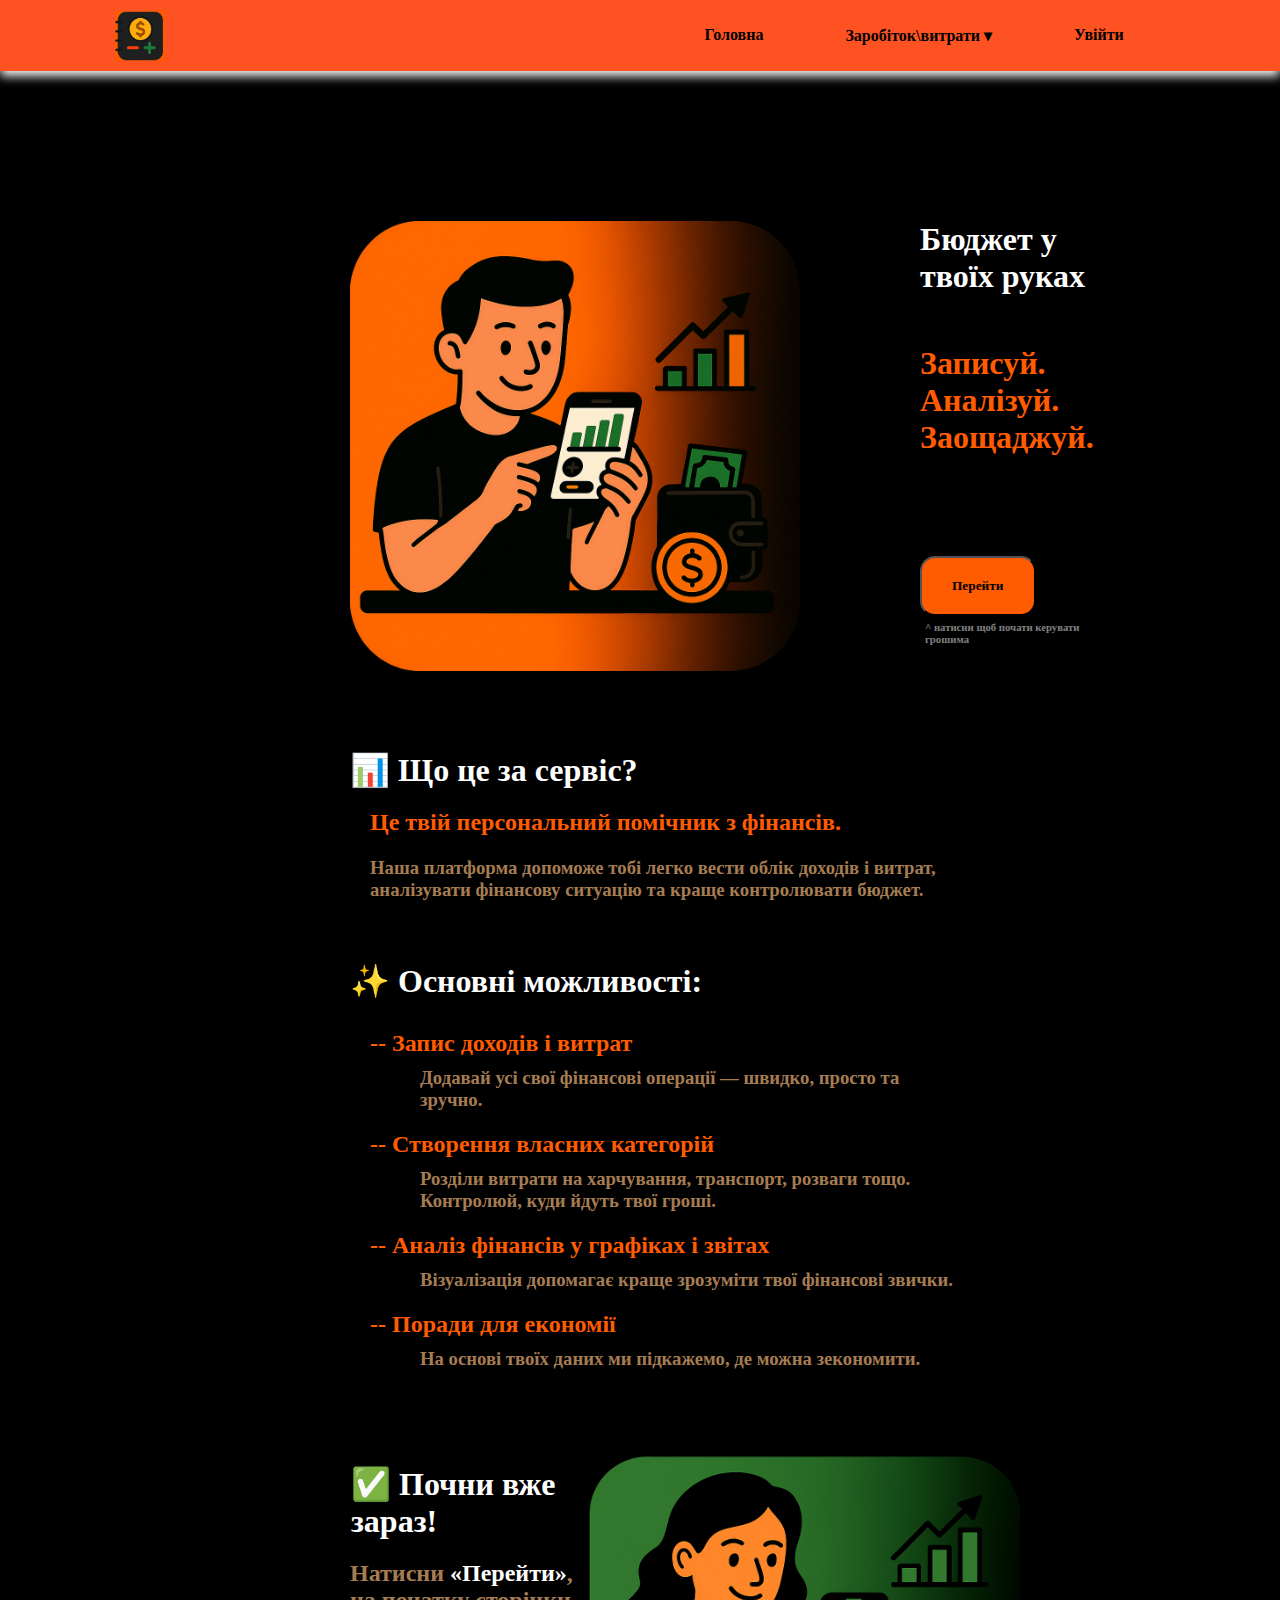
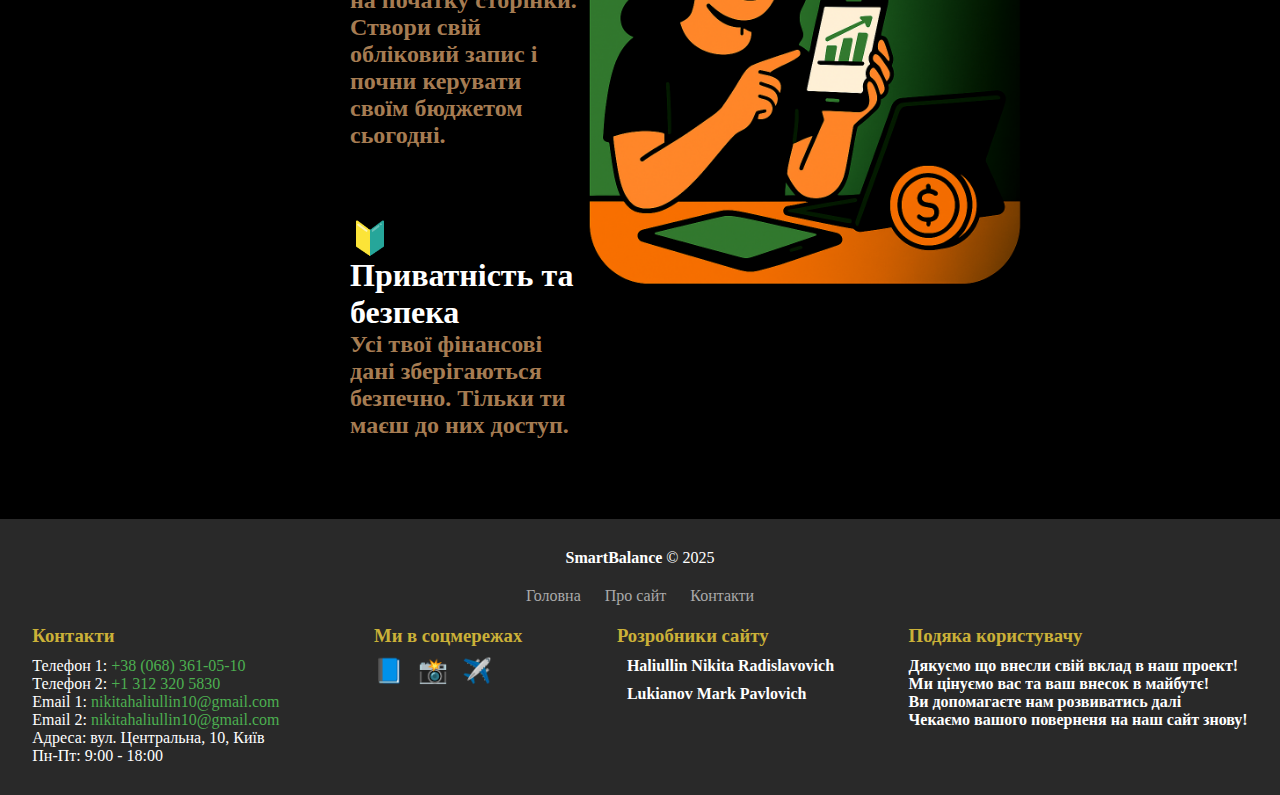
<file: index.html>
<html>
    <head>
        <title>SmartBalance</title>
        <link rel="stylesheet" href="styles.css">

        <!-- Google Tag Manager -->
        <script>(function(w,d,s,l,i){w[l]=w[l]||[];w[l].push({'gtm.start':
        new Date().getTime(),event:'gtm.js'});var f=d.getElementsByTagName(s)[0],
        j=d.createElement(s),dl=l!='dataLayer'?'&l='+l:'';j.async=true;j.src=
        'https://www.googletagmanager.com/gtm.js?id='+i+dl;f.parentNode.insertBefore(j,f);
        })(window,document,'script','dataLayer','GTM-N7QSLFXV');</script>
        <!-- End Google Tag Manager -->
    </head> 
    <body style= "background-color: black;">
        <!-- Google Tag Manager (noscript) -->
        <noscript><iframe src="https://www.googletagmanager.com/ns.html?id=GTM-N7QSLFXV"
        height="0" width="0" style="display:none;visibility:hidden"></iframe></noscript>
        <!-- End Google Tag Manager (noscript) -->

        <style>
            main {
                margin-left: 350px;
                margin-right: 250px;
                margin-top: 150px;
            }
        </style>
        <header>
            <a href = "#" class = "logo"><img width="50px" height="50px" src = "image/photo_2025-05-31_21-30-19.jpg"></a>

            <nav>
                <ul>
                    <li><a href="#">Головна</a></li>
                    <li><a href="earn-cost.html">Заробіток\витрати &blacktriangledown;</a></li>
                    <li><a href="authorization.html">Увійти</a></li>
                   <!-- <li><img style="position: absolute; margin-top: -15px;" src="image/noname.png" width="60px" height="60px"></li> -->
                </ul>
            </nav>
        </header>
        <main>
            <div style ="display: flex; margin-bottom: 80px">
                <div style="margin-right: 120px">
                    <img class="image" width="450px" height="450px" src="image/man.png">
                </div>
                <div>
                    <div style="margin-bottom: 100px">
                        <h1 style = "margin-bottom: 50px;">Бюджет у твоїх руках</h1>
                        <h1 style="color: #FF5B00">Записуй. Аналізуй. Заощаджуй.</h1>
                    </div>
                    <div>
                        <a href="earn-cost.html"><button id="to-go" style="cursor: pointer;">Перейти</button></a>
                        <h6 style="color: gray; padding: 5px">^ натисни щоб почати керувати грошима</h6>
                    </div>
                </div>
            </div>
            <div style="margin-bottom: 60px;">
                <h1>📊 Що це за сервіс?</h1>
                <h2 style="color: #FF5B00; padding: 20px">Це твій персональний помічник з фінансів.</h2>
                <h3 style="color: #A67C52; padding: 1px 20px">Наша платформа допоможе тобі легко вести облік доходів і витрат,
                                                                аналізувати фінансову ситуацію та краще контролювати бюджет.</h3>
            </div>
            <div>
                <h1 style="margin-bottom: 25px">✨ Основні можливості:</h1>

                <h2 style="padding: 5px 20px; color: #FF5B00">-- Запис доходів і витрат</h2>
                <h3 style="padding: 5px 70px; color: #A67C52">Додавай усі свої фінансові операції — швидко, просто та зручно.</h3>

                <h2 style="padding: 5px 20px; color: #FF5B00">-- Створення власних категорій</h2>
                <h3 style="padding: 5px 70px; color: #A67C52">Розділи витрати на харчування, транспорт, розваги тощо. Контролюй, куди йдуть твої гроші.</h3>

                <h2 style="padding: 5px 20px; color: #FF5B00">-- Аналіз фінансів у графіках і звітах</h2>
                <h3 style="padding: 5px 70px; color: #A67C52">Візуалізація допомагає краще зрозуміти твої фінансові звички.</h3>

                <h2 style="padding: 5px 20px; color: #FF5B00">-- Поради для економії</h2>
                <h3 style="padding: 5px 70px; color: #A67C52">На основі твоїх даних ми підкажемо, де можна зекономити.</h3>
            </div>
            <div style = "display: flex; justify-content: space-around; margin-top: 70px; margin-bottom: 80px;">
                <div>
                    <div style="margin-bottom: 70px">
                        <h1 style="padding: 20px 1px">✅ Почни вже зараз!</h1>
                        <h2 style="color:#A67C52">Натисни <span style="color: white; cursor: pointer;" onclick="window.scrollTo({ top: 0, behavior: 'smooth' })">«Перейти»</span>, на початку сторінки.</h2>
                        <h2 style="color:#A67C52">Створи свій обліковий запис і почни керувати своїм бюджетом сьогодні.</h2>
                    </div>
                    <div>
                        <h1>🔰 Приватність та безпека</h1>
                        <h2 style="color:#A67C52">Усі твої фінансові дані зберігаються безпечно. Тільки ти маєш до них доступ.</h2>
                    </div>
                </div>
                <div>
                    <img class="image_2" width="450px" height="450px" src="image/woman.png">
                </div>
            </div>
        </main>
        <footer style="background: #292929; color: white; padding: 30px 0;">
            <div style="margin-bottom: 10px; text-align: center;">
              <strong>SmartBalance</strong> © 2025
            </div>
            <div style="text-align: center; margin: 20px">
              <a href="#" style="color: #aaa; margin: 0 10px;">Головна</a>
              <a href="#" style="color: #aaa; margin: 0 10px;">Про сайт</a>
              <a href="#" style="color: #aaa; margin: 0 10px;">Контакти</a>
            </div>
            <div style="max-width: 1600px; margin: auto; display: flex; justify-content: start; justify-content: space-around;">
              
              <div>
                <h3>Контакти</h3>
                <p>Телефон 1: <a href="tel:+380123456789" style="color: #4CAF50;">+38 (068) 361-05-10</a></p>
                <p>Телефон 2: <a href="tel:+380123456789" style="color: #4CAF50;">+1 312 320 5830</a></p>
                <p>Email 1: <a href="mailto:info@example.com" style="color: #4CAF50;">nikitahaliullin10@gmail.com</a></p>
                <p>Email 2: <a href="mailto:info@example.com" style="color: #4CAF50;">nikitahaliullin10@gmail.com</a></p>
                <p>Адреса: вул. Центральна, 10, Київ</p>
                <p>Пн-Пт: 9:00 - 18:00</p>
              </div>
              
              <div style="margin-left: 30px">
                <h3>Ми в соцмережах</h3>
                <a href="#" style="color: white; margin-right: 10px; font-size: 24px;">📘</a>
                <a href="#" style="color: white; margin-right: 10px; font-size: 24px;">📸</a>
                <a href="#" style="color: white; font-size: 24px;">✈️</a>
              </div>

              <div style="margin-left: 30px">
                <h3>Розробники сайту</h3>
                <h4 style="margin: 10px">Haliullin Nikita Radislavovich</h4>
                <h4 style="margin: 10px">Lukianov Mark Pavlovich</h4>
              </div>

              <div>
                <h3>Подяка користувачу</h3>
                <h4>Дякуємо що внесли свій вклад в наш проект!</h4>
                <h4>Ми цінуємо вас та ваш внесок в майбутє!</h4>
                <h4>Ви допомагаєте нам розвиватись далі</h4>
                <h4>Чекаємо вашого поверненя на наш сайт знову!</h4>
                
              </div>
            </div>
        </footer>
    </body>
</html>
</file>
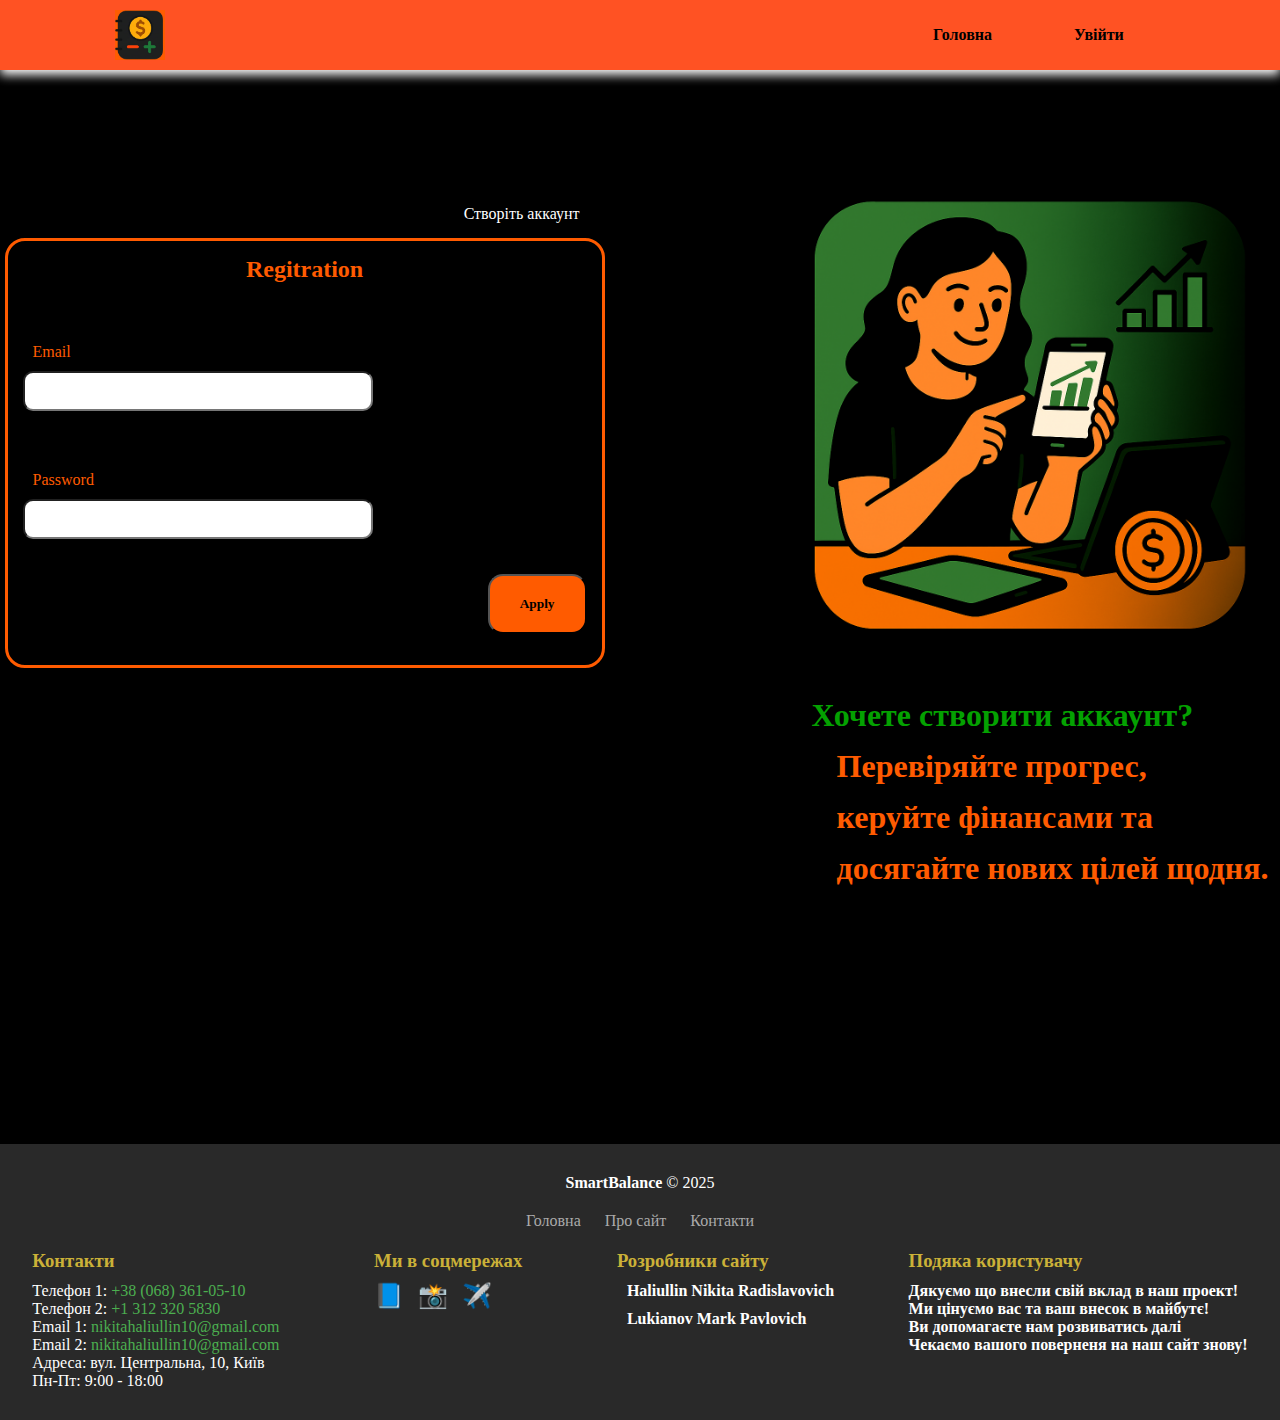
<file: 1_regitration.html>
<html>
    <head>
        <title>SmartBalance</title>
        <link rel="stylesheet" href="styles.css">

        <!-- Google tag (gtag.js) -->
        <script async src="https://www.googletagmanager.com/gtag/js?id=G-J63SQQ32R2"></script>
        <script>
        window.dataLayer = window.dataLayer || [];
        function gtag(){dataLayer.push(arguments);}
        gtag('js', new Date());

        gtag('config', 'G-J63SQQ32R2');
        </script>
    </head>
    <body>    
        <header>
            <a href="1_main.html" class="logo"><img width="50px" height="50px" src="image/photo_2025-05-31_21-30-19.jpg"></a>
            <nav>
                <ul>
                    <li><a href="1_main.html">Головна</a></li>
                    <li><a href="authorization.html">Увійти</a></li>
                </ul>
            </nav>
        </header>
        
        <main style="display: flex; margin-top: 120px; justify-content: center;">
            <div style="display: flex; justify-content: space-between;">
                <div style="display: flex; flex-direction: column; text-align: center; align-items: end;">
                    <div style="padding: 15px;">
                        <label id="chenge_text_2" style="margin-right: 200px; color: white">Створіть аккаунт</label>
                    </div>
                    <div id="registration_ak">
                        <h2 style="color: #FF5B00; margin-bottom: 20px; padding: 15px">Regitration</h2>
                        <div style="display: flex; padding: 15px; flex-direction: column; text-align: start;">
                            <label>Email</label>
                            <input type="text" id="email" required>
                        </div>
                        <div style="display: flex; padding: 15px; flex-direction: column; text-align: start;">
                            <label>Password</label>
                            <input type="password" id="password" required>
                        </div>
                        <div style="display: flex; justify-content: end; padding-right: 15px">
                            <button id="apply">Apply</button>
                        </div>
                    </div>
                </div>
                <div>
                    <div>
                        <img class="image" width="450px" height="450px" src="image/woman.png">
                    </div>
                    <div>
                        <h1 id="text" style="color: #04a101; margin-top: 50px">Хочете створити аккаунт?</h1> 
                        <h1 id="text" style="margin-left: 25px; color: #FF5B00">Перевіряйте прогрес,</h1>
                        <h1 id="text" style="margin-left: 25px; color: #FF5B00">керуйте фінансами та</h1> 
                        <h1 id="text" style="margin-left: 25px; color: #FF5B00">досягайте нових цілей щодня.</h1>
                    </div>
                </div>
            </div>
        </main>
        <footer style="background: #292929; color: white; padding: 30px 0; margin-top: 250px">
            <div style="margin-bottom: 10px; text-align: center;">
              <strong>SmartBalance</strong> © 2025
            </div>
            <div style="text-align: center; margin: 20px">
              <a href="#" style="color: #aaa; margin: 0 10px;">Головна</a>
              <a href="#" style="color: #aaa; margin: 0 10px;">Про сайт</a>
              <a href="#" style="color: #aaa; margin: 0 10px;">Контакти</a>
            </div>
            <div style="max-width: 1600px; margin: auto; display: flex; justify-content: start; justify-content: space-around;">
              
              <div>
                <h3>Контакти</h3>
                <p>Телефон 1: <a href="tel:+380123456789" style="color: #4CAF50;">+38 (068) 361-05-10</a></p>
                <p>Телефон 2: <a href="tel:+380123456789" style="color: #4CAF50;">+1 312 320 5830</a></p>
                <p>Email 1: <a href="mailto:info@example.com" style="color: #4CAF50;">nikitahaliullin10@gmail.com</a></p>
                <p>Email 2: <a href="mailto:info@example.com" style="color: #4CAF50;">nikitahaliullin10@gmail.com</a></p>
                <p>Адреса: вул. Центральна, 10, Київ</p>
                <p>Пн-Пт: 9:00 - 18:00</p>
              </div>
              
              <div style="margin-left: 30px">
                <h3>Ми в соцмережах</h3>
                <a href="#" style="color: white; margin-right: 10px; font-size: 24px;">📘</a>
                <a href="#" style="color: white; margin-right: 10px; font-size: 24px;">📸</a>
                <a href="#" style="color: white; font-size: 24px;">✈️</a>
              </div>

              <div style="margin-left: 30px">
                <h3>Розробники сайту</h3>
                <h4 style="margin: 10px">Haliullin Nikita Radislavovich</h4>
                <h4 style="margin: 10px">Lukianov Mark Pavlovich</h4>
              </div>

              <div>
                <h3>Подяка користувачу</h3>
                <h4>Дякуємо що внесли свій вклад в наш проект!</h4>
                <h4>Ми цінуємо вас та ваш внесок в майбутє!</h4>
                <h4>Ви допомагаєте нам розвиватись далі</h4>
                <h4>Чекаємо вашого поверненя на наш сайт знову!</h4>
                
              </div>
            </div>
        </footer>
        <script src="m_refistration.js"></script>
    </body>
</html>
</file>
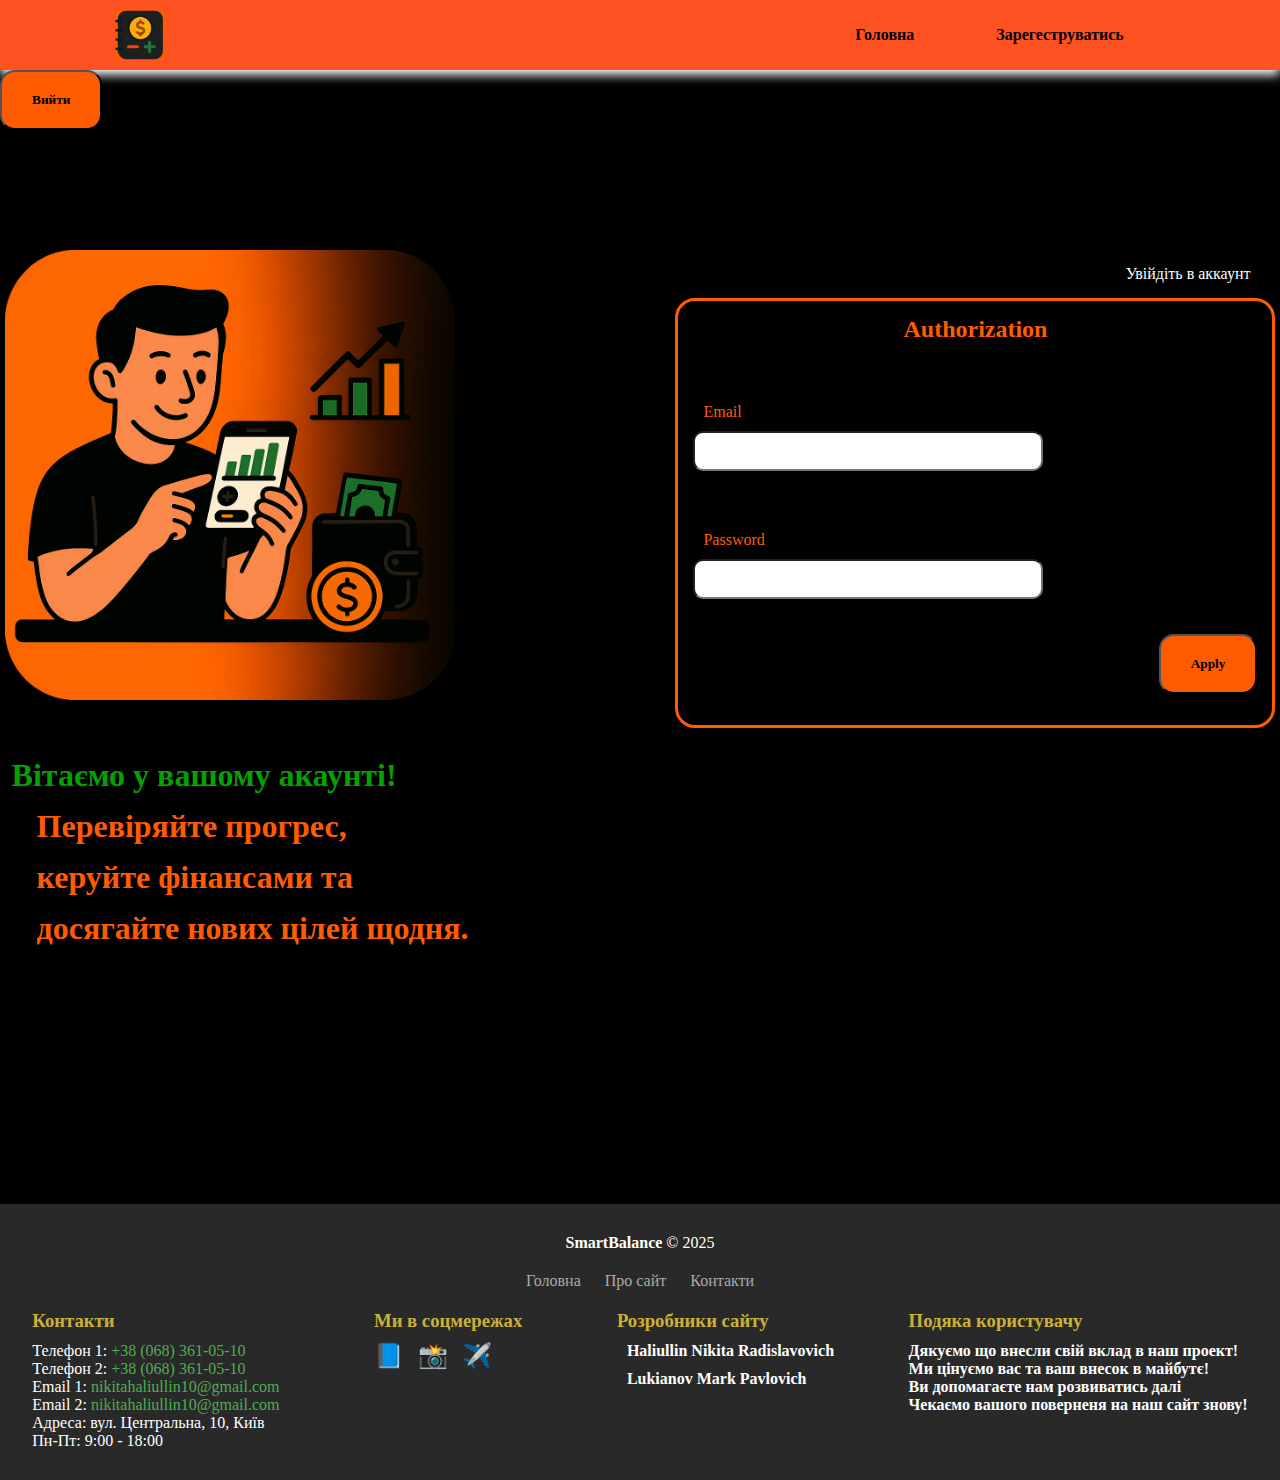
<file: authorization.html>
<html>
    <head>
        <title>SmartBalance</title>
        <link rel="stylesheet" href="styles.css">
    </head>
    <body>
        <header>
            <a href="#" class="logo"><img width="50px" height="50px" src="image/photo_2025-05-31_21-30-19.jpg"></a>
            <nav>
                <ul>
                    <li><a href="1_main.html">Головна</a></li>
                    <li><a href="#">Зарегеструватись</a></li>
                </ul>
            </nav>
        </header>
        
        <button id="quit">Вийти</button>
        
        <main style="display: flex; margin-top: 120px; justify-content: center;">
            <div style="display: flex; justify-content: space-between;">
                <div>
                    <div>
                        <img class="image" width="450px" height="450px" src="image/man.png">
                    </div>
                    <div>
                        <h1 id="text" style="color: #04a101; margin-top: 50px">Вітаємо у вашому акаунті!</h1> 
                        <h1 id="text" style="margin-left: 25px; color: #FF5B00">Перевіряйте прогрес,</h1>
                        <h1 id="text" style="margin-left: 25px; color: #FF5B00">керуйте фінансами та</h1> 
                        <h1 id="text" style="margin-left: 25px; color: #FF5B00">досягайте нових цілей щодня.</h1>
                    </div>
                </div>
                <div style="display: flex; flex-direction: column; text-align: center; align-items: end;">
                    <div style="margin-left: 200px; padding: 15px;">
                        <label id="chenge_text" style="color: white">Увійдіть в аккаунт</label>
                    </div>
                    <div id="authorization">
                        <h2 style="color: #FF5B00; margin-bottom: 20px; padding: 15px">Authorization</h2>
                        <div style="display: flex; padding: 15px; flex-direction: column; text-align: start;">
                            <label>Email</label>
                            <input type="text" id="email" required>
                        </div>
                        <div style="display: flex; padding: 15px; flex-direction: column; text-align: start;">
                            <label>Password</label>
                            <input type="password" id="password" required>
                        </div>
                        <div style="display: flex; justify-content: end; padding-right: 15px">
                            <button id="apply">Apply</button>
                        </div>
                    </div>
                </div>
            </div>
        </main>
        <footer style="background: #292929; color: white; padding: 30px 0; margin-top: 250px">
            <div style="margin-bottom: 10px; text-align: center;">
              <strong>SmartBalance</strong> © 2025
            </div>
            <div style="text-align: center; margin: 20px">
              <a href="#" style="color: #aaa; margin: 0 10px;">Головна</a>
              <a href="#" style="color: #aaa; margin: 0 10px;">Про сайт</a>
              <a href="#" style="color: #aaa; margin: 0 10px;">Контакти</a>
            </div>
            <div style="max-width: 1600px; margin: auto; display: flex; justify-content: start; justify-content: space-around;">
              
              <div>
                <h3>Контакти</h3>
                <p>Телефон 1: <a href="tel:+380123456789" style="color: #4CAF50;">+38 (068) 361-05-10</a></p>
                <p>Телефон 2: <a href="tel:+380123456789" style="color: #4CAF50;">+38 (068) 361-05-10</a></p>
                <p>Email 1: <a href="mailto:info@example.com" style="color: #4CAF50;">nikitahaliullin10@gmail.com</a></p>
                <p>Email 2: <a href="mailto:info@example.com" style="color: #4CAF50;">nikitahaliullin10@gmail.com</a></p>
                <p>Адреса: вул. Центральна, 10, Київ</p>
                <p>Пн-Пт: 9:00 - 18:00</p>
              </div>
              
              <div style="margin-left: 30px">
                <h3>Ми в соцмережах</h3>
                <a href="#" style="color: white; margin-right: 10px; font-size: 24px;">📘</a>
                <a href="#" style="color: white; margin-right: 10px; font-size: 24px;">📸</a>
                <a href="#" style="color: white; font-size: 24px;">✈️</a>
              </div>

              <div style="margin-left: 30px">
                <h3>Розробники сайту</h3>
                <h4 style="margin: 10px">Haliullin Nikita Radislavovich</h4>
                <h4 style="margin: 10px">Lukianov Mark Pavlovich</h4>
              </div>

              <div>
                <h3>Подяка користувачу</h3>
                <h4>Дякуємо що внесли свій вклад в наш проект!</h4>
                <h4>Ми цінуємо вас та ваш внесок в майбутє!</h4>
                <h4>Ви допомагаєте нам розвиватись далі</h4>
                <h4>Чекаємо вашого поверненя на наш сайт знову!</h4>
                
              </div>
            </div>
        </footer>
        <script src="m_authorization.js"></script>
    </body>
</html>
</file>
<file: styles.css>
* {
    margin: 0px;
    padding: 0px;
    box-sizing: border-box;
    list-style: none;
    text-decoration: none;
    font-family: cursive;
    color: white;
    cursor: default;
    
}

 body {
  background: #000;
 }

header {
  left: 0;
  right: 0;
  top: 0;
  background-color: #ff5223;
  color: white;
  display: flex;
  justify-content: space-between;
  align-items: center;
  padding: 0% 9%;
  box-sizing: border-box;
  box-shadow: 0 5px 10px #fff;

}

header .logo {
  transition: .2s;
  font-weight: bold;
  color: black
}

header .logo:hover {
  transform: scale(1.3);
}

header nav {
  position: relative;
  float: left;
  font-weight: bold;
}

header nav ul {
  display: flex;
}

header nav ul li {
  padding: 26px;
  transition: .2s;

}

header nav ul li a {
  padding: 15px;
  color: #000;
  font-weight: bold;
  cursor: pointer;
  transition: .3s;

}

header nav ul li a:hover {
  background-color: #000;
  color: orange;
  border-radius: 20px;
}

button {
  padding: 20px 30px;
  background-color: #FF5B00;
  color: black;
  border-radius: 15px;
  font-weight: 800;
  transition: .2s;
}

button:hover {
  transform: scale(1.2);
  color: white
}

.image {
  transition: .4s;
}

.image:hover {
  margin-left: -50px;
  margin-right: 50px;
}

.image_2 {
  transition: .4s;
}

.image_2:hover {
  margin-left: 50px;
  margin-right: -50px;
}

h3 {
  margin-bottom: 10px;
  color: #cbb138;
}

.box {
  margin-top: 80px;
  border: 5px solid #FF5B00;
  border-radius: 25px;
  background: #A67C52;
  height: 100px;
  align-items: center;
  
}

.circle {
  background: #3a251c;
  padding: 0% 8%;
  margin-top: 80px;
  border-radius: 50%;
  width: 400px;
  height: 400px;
  border: 6px dashed #FF5B00;
  box-shadow: 0 0 15px rgba(255, 91, 0, 0.4);
  border-radius: 50%;
  padding: 10px;
  text-align: center;
  font-size: 25px;
}

.category {
  display: flex;
  justify-content: space-between;
  flex-direction: column;
  align-items: center;
  width: 180px;
  height: 210px;
  background: #3c1f12;
  color: #cbb138;
  border: 3px solid #FF5B00;
  border-radius: 20px;
  padding: 10px;
  margin: 25px;
  text-align: center;

}

.delete {
  margin-top: 50px;
  width: 150px;
  height: 40px;
  background: #720303;
  color: white;
  border-radius: 20px;
  border: 3px solid white;
  text-align: center;
  padding-top: 5px;
  transition: .2s;
  margin-left: 37px;
}

#authorization {
  width: 600px;
  height: 430px;
  border: 3px solid #FF5B00;
  border-radius: 20px;
  text-align: center;
  color: #FF5B00;
  margin-left: 200px;
  
}

#registration_ak {
  width: 600px;
  height: 430px;
  border: 3px solid #FF5B00;
  border-radius: 20px;
  text-align: center;
  color: #FF5B00;
  margin-right: 200px;
}

.delete:hover {
  background: #970505;
}

#other {
  width: 70px; 
  height: 70px;
}

#symbol {
  transition: .3s;
}

#symbol:hover {
  transform: scale(1.1);
}

#symbol_2 {
  display: flex;
  flex-direction: row !important;
}

#email {
  margin-bottom: 20px;
  font-size: 20px; 
  border-radius: 10px;
  color: black;
  width: 350px;
  height: 40px
}

#password {
  margin-bottom: 20px;
  font-size: 20px; 
  border-radius: 10px;
  color: black;
  width: 350px;
  height: 40px
}

label {
  padding: 10px;
  color: #FF5B00
}

#text {
  transition: .3s;
  padding: 7px
}

#text:hover {
  transform: scale(1.1);
}

#quit {
  color: black
}
</file>
